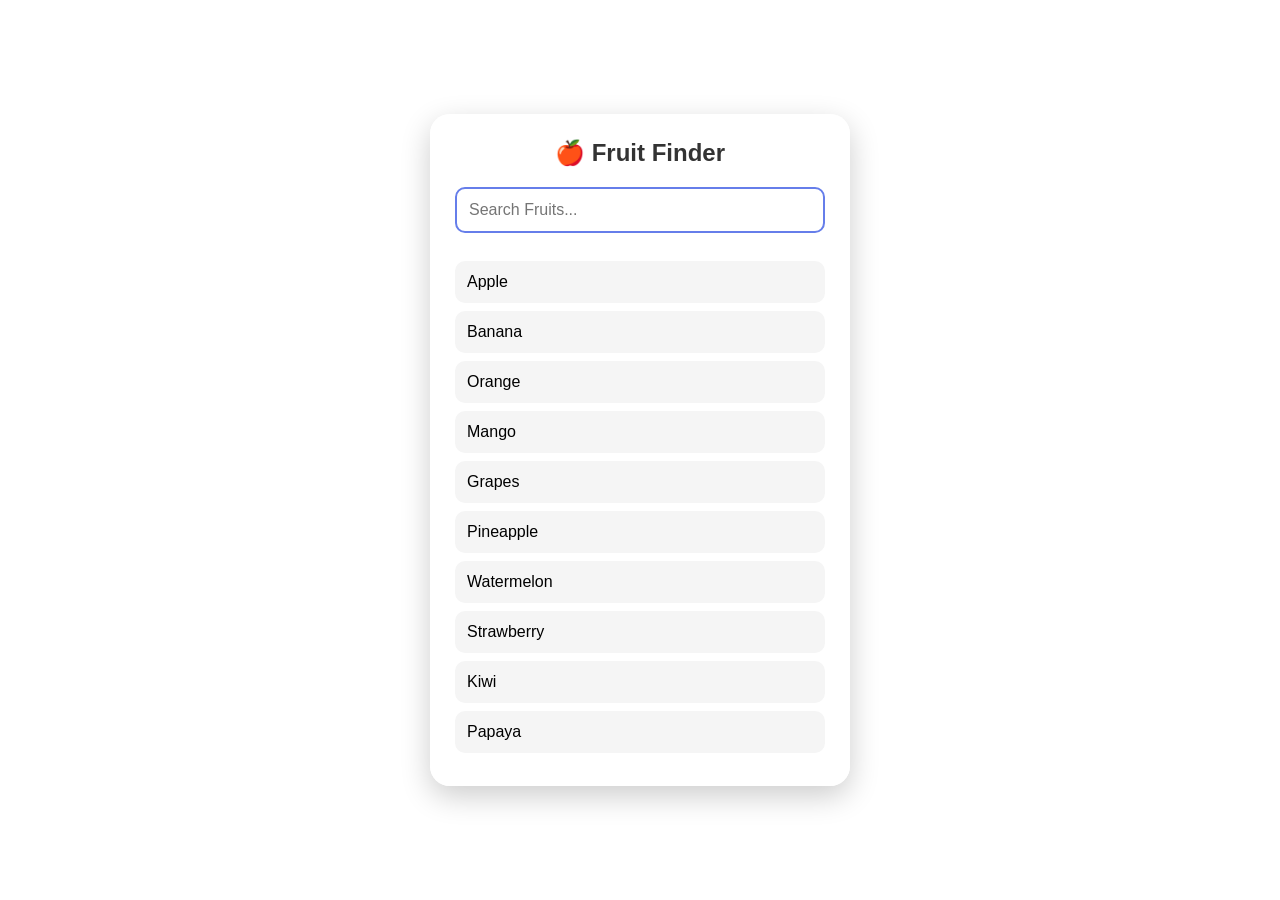
<file: Assesment/index.html>
<!DOCTYPE html>
<html lang="en">
<head>
<meta charset="UTF-8">
<meta name="viewport" content="width=device-width, initial-scale=1.0">
<title>Fruit Finder</title>

<style>
*{
    margin:0;
    padding:0;
    box-sizing:border-box;
    font-family:'Poppins', sans-serif;
}

 body{
    min-height:100vh;
    display:flex;
    justify-content:center;
    align-items:center;
    background:url("https://images.unsplash.com/photo-1619566636858-adf3ef46400b") center/cover no-repeat;
}


.container{
    width:420px;
    background:rgba(255,255,255,0.95);
    padding:25px;
    border-radius:20px;
    box-shadow:0 10px 30px rgba(0,0,0,0.2);
}

h2{
    text-align:center;
    color:#333;
    margin-bottom:20px;
}

#searchBox{
    width:100%;
    padding:12px;
    border:2px solid #667eea;
    border-radius:10px;
    font-size:16px;
    outline:none;
    margin-bottom:20px;
}

#searchBox:focus{
    border-color:#764ba2;
}

ul{
    list-style:none;
}

li{
    background:#f5f5f5;
    padding:12px;
    margin:8px 0;
    border-radius:10px;
    transition:0.3s;
    cursor:pointer;
}

li:hover{
    background:#667eea;
    color:white;
    transform:translateX(5px);
}

#noResult{
    display:none;
    text-align:center;
    color:red;
    margin-top:10px;
    font-weight:bold;
}
</style>
</head>
<body>

<div class="container">
    <h2>🍎 Fruit Finder</h2>

    <input type="text" id="searchBox" placeholder="Search Fruits...">

    <ul id="fruitList">
        <li>Apple</li>
        <li>Banana</li>
        <li>Orange</li>
        <li>Mango</li>
        <li>Grapes</li>
        <li>Pineapple</li>
        <li>Watermelon</li>
        <li>Strawberry</li>
        <li>Kiwi</li>
        <li>Papaya</li>
    </ul>

    <p id="noResult">❌ No Results Found</p>
</div>

<script>
const searchBox = document.getElementById("searchBox");
const fruits = document.querySelectorAll("#fruitList li");
const noResult = document.getElementById("noResult");

searchBox.addEventListener("keyup", function(){

    let searchValue = searchBox.value.toLowerCase();
    let count = 0;

    fruits.forEach(function(fruit){

        let text = fruit.textContent.toLowerCase();

        if(text.includes(searchValue)){
            fruit.style.display = "block";
            count++;
        }else{
            fruit.style.display = "none";
        }
    });

    if(count === 0){
        noResult.style.display = "block";
    }else{
        noResult.style.display = "none";
    }
});
</script>

</body>
</html>
</file>
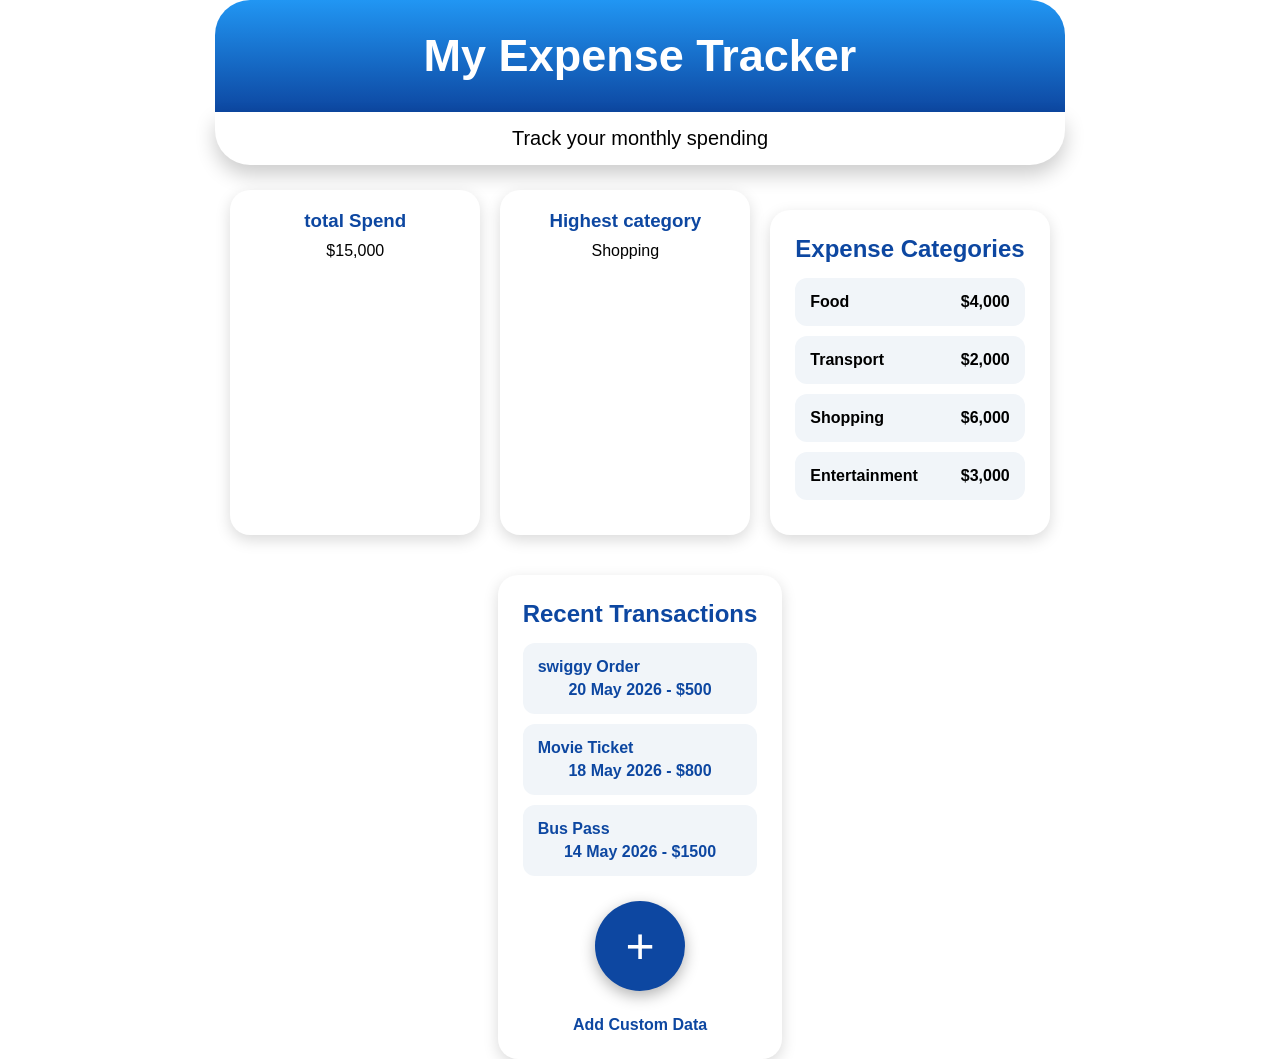
<file: minor-project/index.html>
<!DOCTYPE html>    
 <html lang="en">    
<head>    
    <meta charset="UTF-8">    
    <meta name="viewport" content="width=device-width, initial-scale=1.0">    
    <title>My Expense Tracker</title>    
    <link rel="stylesheet" href="style.css">    </head>    
<body>    <div class="container">    

    <div class="expense-card">    
        <h1> My Expense Tracker</h1>    
        
    </div>    
    <div class="report-card">    
        <p> Track your monthly spending </p>    
    </div>    

    <div class="categories">    
        <div class="cat">    
            <h3> total Spend </h3>    
            <p>$15,000</p>    
        </div>    
        <div class="cat">    
            <h3>Highest category</h3>    
            <p>Shopping</p>    
        </div>    

        <div class="section">    
            <h2>Expense Categories </h2>    

            <div class="Category">    
                <span>Food </span>    
                <span>$4,000</span>    
            </div>    

            <div class="Category">    
                <span>Transport</span>    
                <span>$2,000</span>    
            </div>    

            <div class="Category">    
                <span>Shopping</span>    
                <span>$6,000</span>    
            </div>    

            <div class="Category">    
                <span>Entertainment</span>    
                <span>$3,000</span>    
            </div>    

        </div>    

        <div class="Section">    
            <h2>Recent Transactions</h2>    

            <div class="Transactions">    
                <h4>swiggy Order</h4>    
                <p>20 May 2026 - $500</p>    
            </div>    

            <div class="Transactions">    
                <h4> Movie Ticket</h4>    
                <p>18 May 2026 - $800</p>    
            </div>    

            <div class="Transactions">    
                <h4> Bus Pass</h4>    
                <p>14 May 2026 - $1500</p>    
            </div>    
            <div class="add-btn">+</div>    

            <p>Add Custom Data</p>    
                
        </div>    
    </div>    
             
</div>

</body>    
</html>
</file>
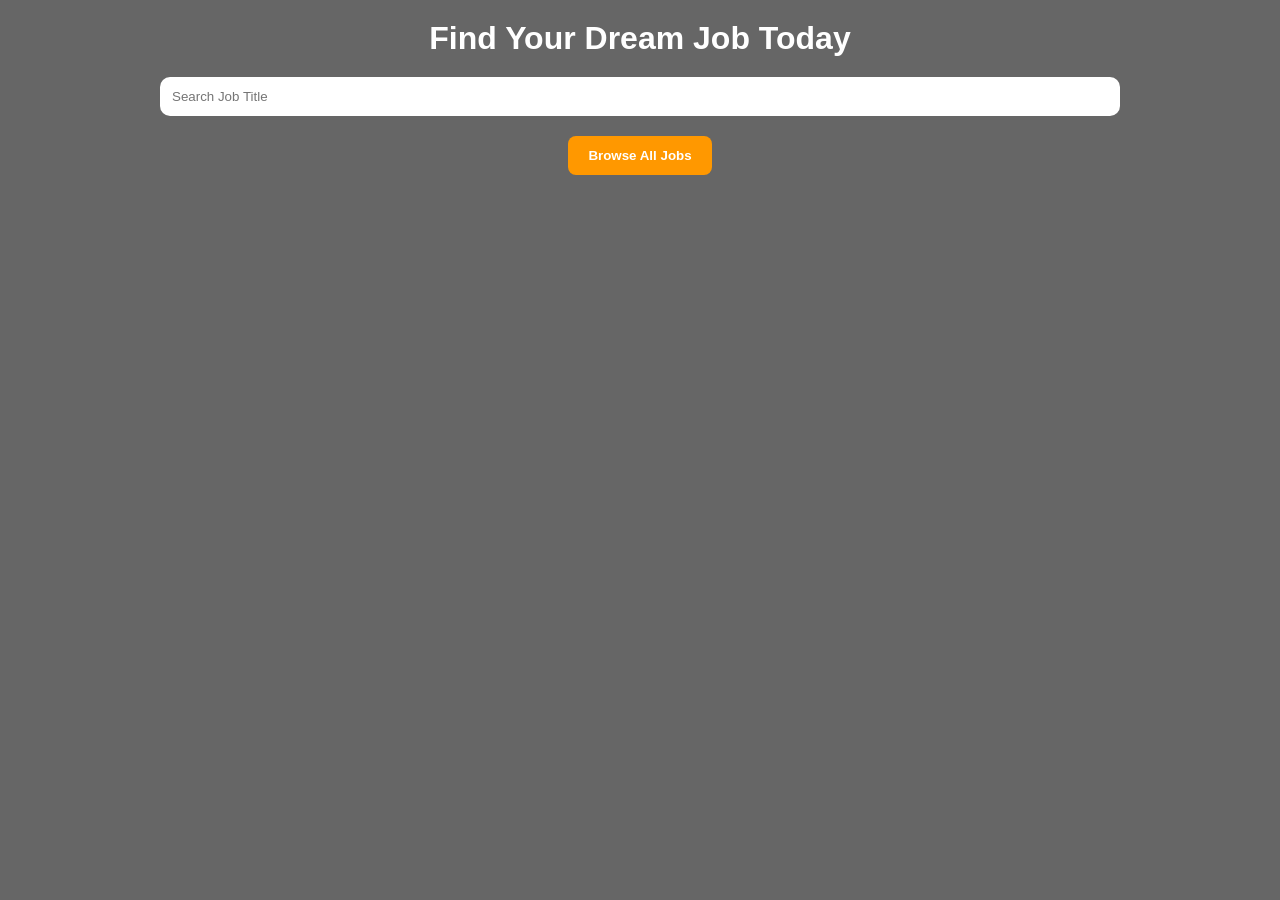
<file: minor-project/jobs.html>
<!DOCTYPE html>
<html lang="en">
<head>
<meta charset="UTF-8">
<meta name="viewport" content="width=device-width, initial-scale=1.0">
<title>QuickHire - Job Portal</title>

<style>
*{
    margin:0;
    padding:0;
    box-sizing:border-box;
    font-family:Arial, sans-serif;
}

body{
    background:
    linear-gradient(rgba(0,0,0,0.6),rgba(0,0,0,0.6)),
    url("https://images.unsplash.com/photo-1521791136064-7986c2920216?auto=format&fit=crop&w=1400&q=80");
    background-size:cover;
    background-position:center;
    background-repeat:no-repeat;
    min-height:100vh;
}
 
.container{
    max-width:1000px;
    margin:auto;
    padding:20px;
}

.page{
    display:none;
}

.active{
    display:block;
}

h1,h2{
    text-align:center;
    color:white;
    margin-bottom:20px;
}

input{
    width:100%;
    padding:12px;
    border:none;
    border-radius:10px;
    margin-bottom:15px;
}

button{
    padding:12px 20px;
    border:none;
    border-radius:8px;
    background:#ff9800;
    color:white;
    cursor:pointer;
    margin:5px;
    font-weight:bold;
}

button:hover{
    background:#e68900;
}

.job-card{
    background:white;
    padding:15px;
    border-radius:12px;
    margin:15px 0;
    box-shadow:0 5px 15px rgba(0,0,0,0.3);
}

.job-card h3{
    color:#333;
}

.job-card p{
    margin:8px 0;
}

#successMsg{
    text-align:center;
    color:lime;
    font-size:22px;
    margin-top:20px;
    font-weight:bold;
}
</style>
</head>
<body>

<div class="container">

<!-- Home Page -->
<div id="home" class="page active">
    <h1>Find Your Dream Job Today</h1>

    <input type="text" id="searchBox" placeholder="Search Job Title">

    <center>
        <button onclick="showJobs()">Browse All Jobs</button>
    </center>
</div>

<!-- Job List -->
<div id="jobs" class="page">
    <h2>Available Jobs</h2>

    <center>
        <button onclick="filterJobs('All')">All</button>
        <button onclick="filterJobs('Remote')">Remote</button>
        <button onclick="filterJobs('Full-Time')">Full-Time</button>
    </center>

    <div id="jobList"></div>
</div>

<!-- Job Details -->
<div id="details" class="page">
    <h2>Job Details</h2>

    <div class="job-card">
        <h3 id="jobTitle"></h3>
        <p id="company"></p>
        <p id="salary"></p>
        <p id="description"></p>

        <button onclick="applyNow()">Apply Now</button>
    </div>

    <p id="successMsg"></p>
</div>

</div>

<script>

const jobs = [
{
title:"Frontend Developer",
company:"TechSoft",
salary:"₹40,000",
type:"Remote",
description:"Build responsive websites using HTML, CSS and JavaScript."
},
{
title:"UI Designer",
company:"Creative Studio",
salary:"₹35,000",
type:"Full-Time",
description:"Design user-friendly UI and graphics."
},
{
title:"React Developer",
company:"CodeHub",
salary:"₹50,000",
type:"Remote",
description:"Develop modern web apps using React JS."
}
];

function showJobs(){
document.getElementById("home").classList.remove("active");
document.getElementById("jobs").classList.add("active");
displayJobs(jobs);
}

function displayJobs(jobArray){
let output="";

jobArray.forEach(job=>{
output += `
<div class="job-card">
<h3>${job.title}</h3>
<p><b>Company:</b> ${job.company}</p>
<p><b>Salary:</b> ${job.salary}</p>
<p><b>Type:</b> ${job.type}</p>

<button onclick="showDetails('${job.title}','${job.company}','${job.salary}','${job.description}')">
View Details
</button>
</div>
`;
});

document.getElementById("jobList").innerHTML=output;
}

function filterJobs(type){
if(type==="All"){
displayJobs(jobs);
}else{
displayJobs(jobs.filter(job=>job.type===type));
}
}

function showDetails(title,company,salary,description){

document.getElementById("jobs").classList.remove("active");
document.getElementById("details").classList.add("active");

document.getElementById("jobTitle").innerText=title;
document.getElementById("company").innerText="Company: " + company;
document.getElementById("salary").innerText="Salary: " + salary;
document.getElementById("description").innerText=description;
}

function applyNow(){
document.getElementById("successMsg").innerHTML =
"✅ Success! Your application has been submitted.";
}

</script>

</body>
</html>
</file>
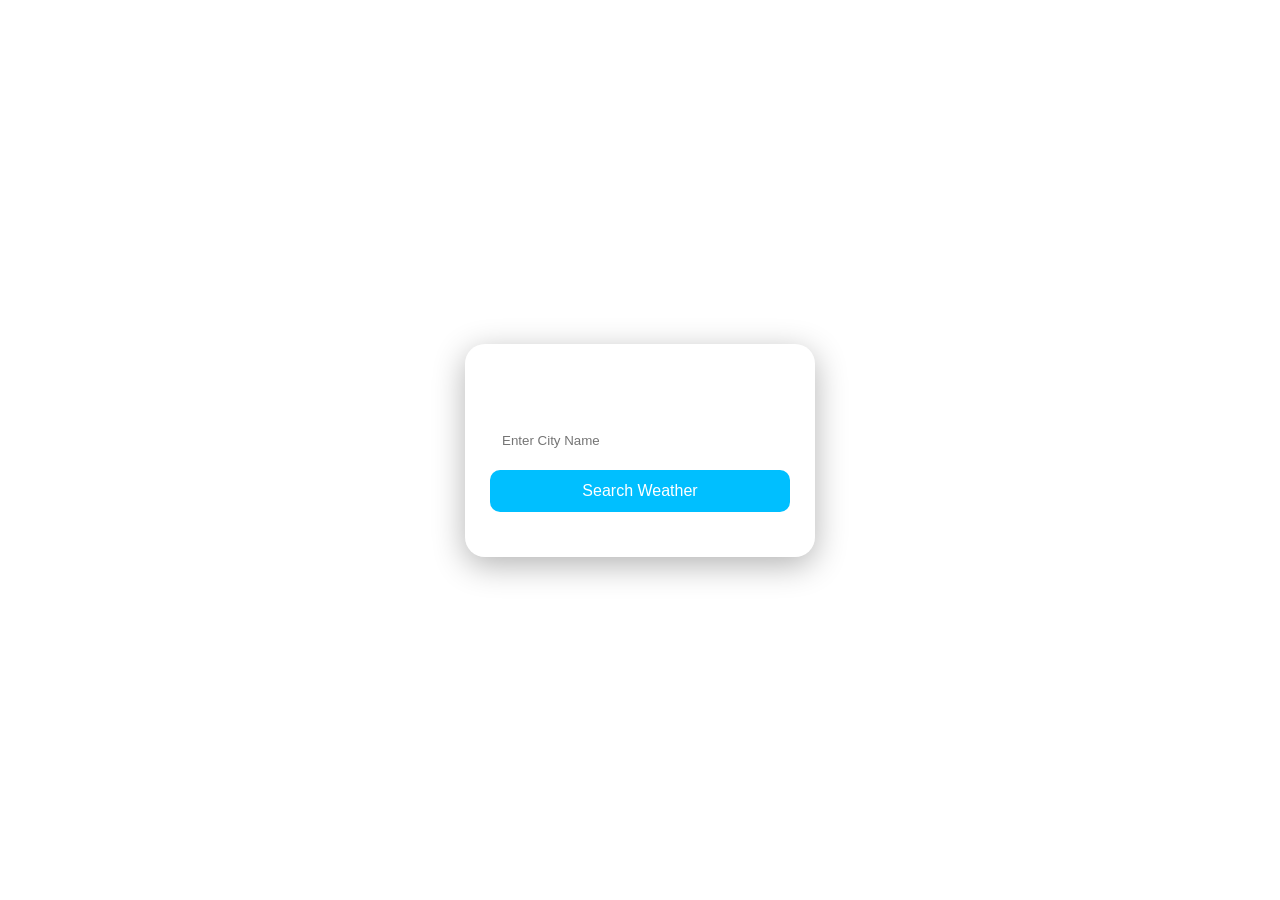
<file: minor-project/proj.html>
<!DOCTYPE html>
<html lang="en">
<head>
<meta charset="UTF-8">
<meta name="viewport" content="width=device-width, initial-scale=1.0">
<title>Weather App</title>

<style>
*{
    margin:0;
    padding:0;
    box-sizing:border-box;
    font-family:Arial, sans-serif;
}

body{
    height:100vh;
    display:flex;
    justify-content:center;
    align-items:center;
    background:url('https://images.unsplash.com/photo-1506744038136-46273834b3fb')
    no-repeat center center/cover;
    transition:0.5s;
}

.container{
    width:350px;
    padding:25px;
    text-align:center;
    border-radius:20px;
    background:rgba(255,255,255,0.15);
    backdrop-filter:blur(10px);
    color:white;
    box-shadow:0 8px 32px rgba(0,0,0,0.3);
}

h1{
    margin-bottom:15px;
}

input{
    width:100%;
    padding:12px;
    border:none;
    border-radius:10px;
    outline:none;
    margin-bottom:10px;
}

button{
    width:100%;
    padding:12px;
    border:none;
    border-radius:10px;
    background:#00bfff;
    color:white;
    font-size:16px;
    cursor:pointer;
}

button:hover{
    background:#009acd;
}

#weatherResult{
    margin-top:20px;
    font-size:18px;
    line-height:1.8;
}
</style>
</head>
<body>

<div class="container">
    <h1>🌦 Weather App</h1>

    <input type="text" id="city" placeholder="Enter City Name">

    <button onclick="getWeather()">Search Weather</button>

    <div id="weatherResult"></div>
</div>

<script>
async function getWeather(){

    const city = document.getElementById("city").value;

    const apiKey = "1f59ff91d73e1d30a60311a82f25f9eb";

    const url =
    `https://api.openweathermap.org/data/2.5/weather?q=${city}&appid=${apiKey}&units=metric`;

    try{

        const response = await fetch(url);

        if(!response.ok){
            throw new Error("City not found");
        }

        const data = await response.json();

        document.getElementById("weatherResult").innerHTML = `
            <h2>${data.name}</h2>
            <p>🌡 Temperature: ${data.main.temp} °C</p>
            <p>☁ Weather: ${data.weather[0].main}</p>
            <p>💧 Humidity: ${data.main.humidity}%</p>
            <p>🌬 Wind: ${data.wind.speed} km/h</p>
        `;

        const weather = data.weather[0].main;

        if(weather === "Clear"){
            document.body.style.background =
            "url('https://images.unsplash.com/photo-1506744038136-46273834b3fb') center/cover";
        }
        else if(weather === "Clouds"){
            document.body.style.background =
            "url('https://images.unsplash.com/photo-1534088568595-a066f410bcda') center/cover";
        }
        else if(weather === "Rain"){
            document.body.style.background =
            "url('https://images.unsplash.com/photo-1515694346937-94d85e41e6f0') center/cover";
        }

    }
    catch(error){
        document.getElementById("weatherResult").innerHTML =
        "<p style='color:yellow;'>❌ City Not Found</p>";
    }
}
</script>

</body>
</html>
</file>
<file: minor-project/style.css>
*{
    margin:0;
    padding:0;
    box-sizing:border-box;
    font-family:'Poppins',sans-serif;
}

body{
    min-height:100vh;
    display:flex;
    justify-content:center;
    align-items:center;
    background:url("https://images.unsplash.com/photo-1554224155-6726b3ff858f?auto=format&fit=crop&w=1600&q=80");
    background-size:cover;
    background-position:center;
}

.container{
    width:850px;
}

.expense-card{
    background:linear-gradient(to bottom,#2196f3,#0d47a1);
    color:white;
    text-align:center;
    padding:30px;
    border-radius:35px 35px 0 0;
}

.expense-card h1{
    font-size:45px;
}

.report-card{
    background:white;
    text-align:center;
    padding:15px;
    font-size:20px;
    border-radius:0 0 35px 35px;
    margin-bottom:25px;
    box-shadow:0 10px 20px rgba(0,0,0,0.2);
}

.categories{
    display:flex;
    flex-wrap:wrap;
    justify-content:center;
    gap:20px;
}

.cat{
    width:250px;
    background:white;
    padding:20px;
    border-radius:20px;
    text-align:center;
    box-shadow:0 5px 15px rgba(0,0,0,0.15);
}

.cat h3{
    color:#0d47a1;
    margin-bottom:10px;
}

.section,
.Section{
    background:white;
    padding:25px;
    margin-top:20px;
    border-radius:20px;
    box-shadow:0 5px 15px rgba(0,0,0,0.15);
}

.section h2,
.Section h2{
    color:#0d47a1;
    margin-bottom:15px;
}

.Category{
    display:flex;
    justify-content:space-between;
    background:#f1f5f9;
    padding:15px;
    margin:10px 0;
    border-radius:12px;
    font-weight:bold;
}

.Transactions{
    background:#f1f5f9;
    padding:15px;
    margin:10px 0;
    border-radius:12px;
}

.Transactions h4{
    color:#0d47a1;
    margin-bottom:5px;
}

.add-btn{
    width:90px;
    height:90px;
    background:#0d47a1;
    color:white;
    border-radius:50%;
    display:flex;
    justify-content:center;
    align-items:center;
    font-size:50px;
    margin:25px auto;
    box-shadow:0 5px 15px rgba(0,0,0,0.3);
}

.Section p:last-child{
    text-align:center;
    font-weight:bold;
    color:#0d47a1;
}
</file>
